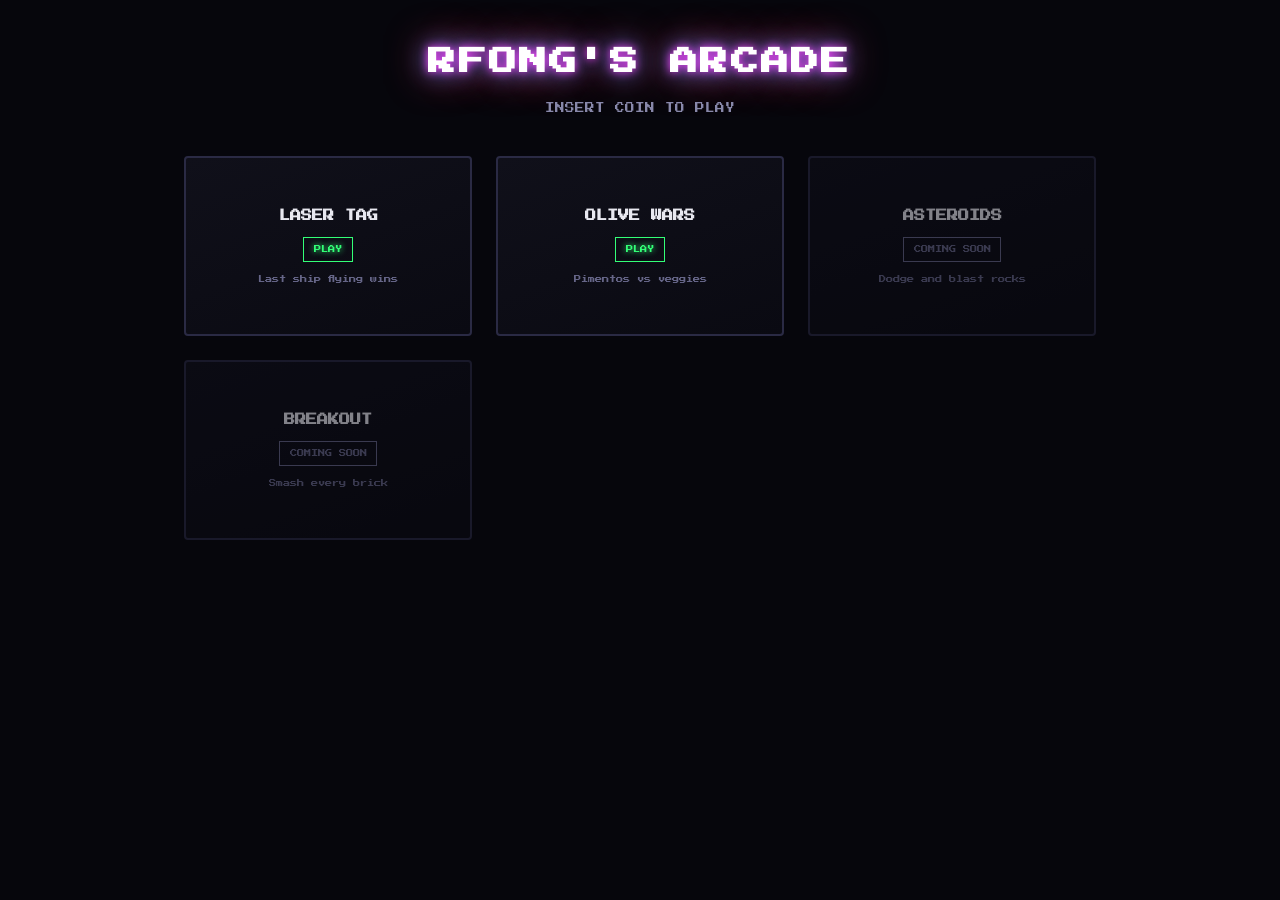
<file: index.html>
<!DOCTYPE html>
<html lang="en">
<head>
  <meta charset="UTF-8">
  <meta name="viewport" content="width=device-width, initial-scale=1.0">
  <title>RFONG'S ARCADE</title>
  <link rel="stylesheet" href="styles/arcade.css">
</head>
<body>
  <header class="arcade-header">
    <h1 class="arcade-title">RFONG'S ARCADE</h1>
    <p class="arcade-subtitle">INSERT COIN TO PLAY</p>
  </header>

  <main class="arcade-grid">
    <a class="game-card" href="games/laser-tag/index.html">
      <h2 class="game-card__title">LASER TAG</h2>
      <span class="game-card__badge">PLAY</span>
      <p class="game-card__desc">Last ship flying wins</p>
    </a>

    <a class="game-card" href="games/olive-wars/index.html">
      <h2 class="game-card__title">OLIVE WARS</h2>
      <span class="game-card__badge">PLAY</span>
      <p class="game-card__desc">Pimentos vs veggies</p>
    </a>

    <div class="game-card game-card--soon">
      <h2 class="game-card__title">ASTEROIDS</h2>
      <span class="game-card__badge game-card__badge--soon">COMING SOON</span>
      <p class="game-card__desc">Dodge and blast rocks</p>
    </div>

    <div class="game-card game-card--soon">
      <h2 class="game-card__title">BREAKOUT</h2>
      <span class="game-card__badge game-card__badge--soon">COMING SOON</span>
      <p class="game-card__desc">Smash every brick</p>
    </div>
  </main>
</body>
</html>
</file>
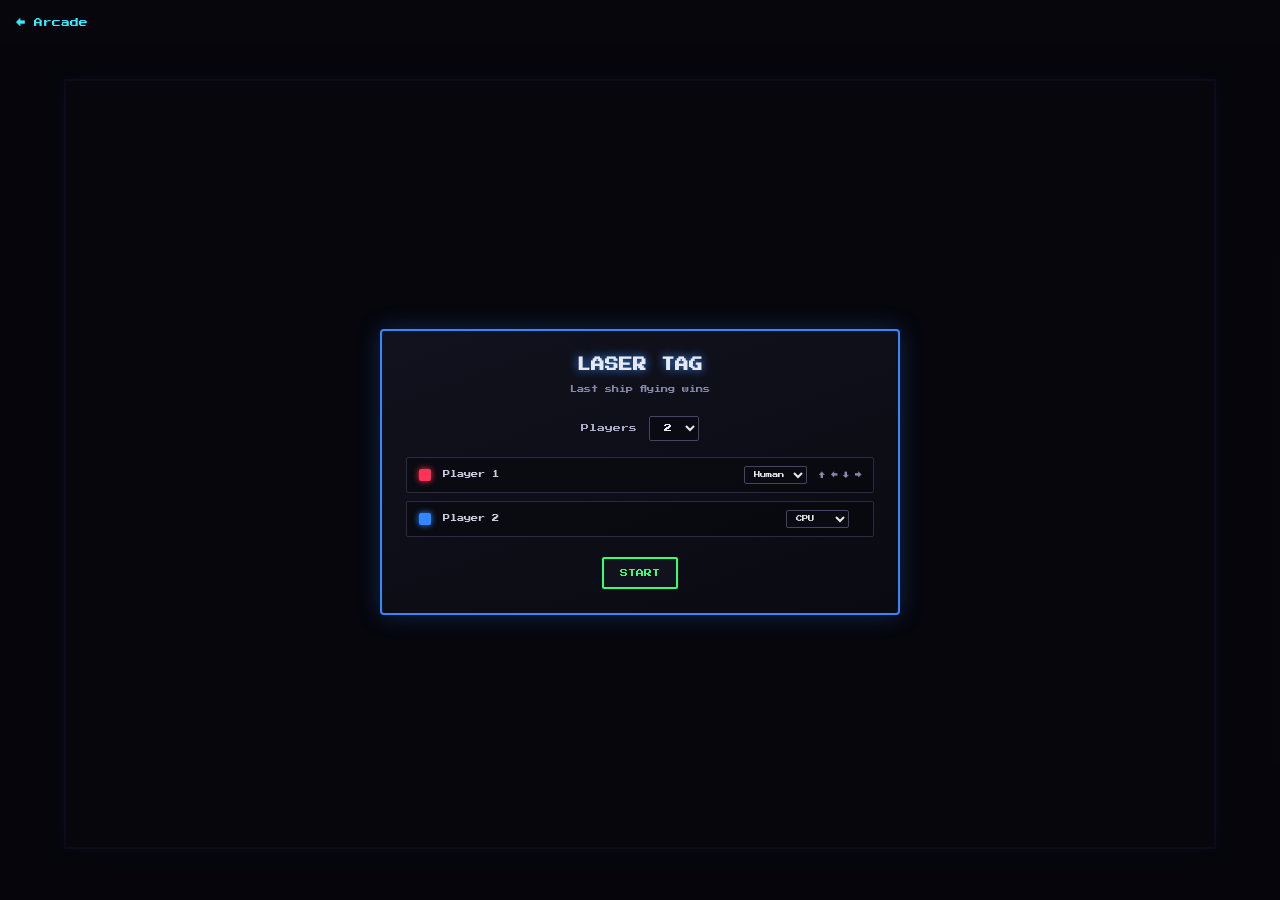
<file: games/laser-tag/index.html>
<!DOCTYPE html>
<html lang="en">
<head>
  <meta charset="UTF-8">
  <meta name="viewport" content="width=device-width, initial-scale=1.0">
  <title>Laser Tag — RFONG'S ARCADE</title>
  <link rel="stylesheet" href="../../styles/arcade.css">
  <link rel="stylesheet" href="style.css">
</head>
<body>
  <a class="back-link" href="../../index.html">← Arcade</a>

  <div id="game-root">
    <canvas id="game-canvas" width="576" height="384"></canvas>

    <div id="setup-screen" class="overlay">
      <div class="panel">
        <h1 class="panel__title">LASER TAG</h1>
        <p class="panel__subtitle">Last ship flying wins</p>

        <label class="field">
          <span class="field__label">Players</span>
          <select id="player-count">
            <option value="2" selected>2</option>
            <option value="3">3</option>
            <option value="4">4</option>
            <option value="5">5</option>
            <option value="6">6</option>
          </select>
        </label>

        <div id="player-slots" class="player-slots"></div>

        <button id="start-btn" class="btn btn--primary" type="button">START</button>
      </div>
    </div>

    <div id="countdown-overlay" class="overlay overlay--hidden">
      <div id="countdown-text" class="countdown">3</div>
    </div>

    <div id="pause-overlay" class="overlay overlay--hidden">
      <div class="countdown">PAUSED</div>
    </div>

    <div id="hud" class="hud overlay--hidden">
      <div id="hud-players" class="hud__players"></div>
    </div>

    <div id="round-over" class="overlay overlay--hidden">
      <div class="panel">
        <h2 id="round-result" class="panel__title">ROUND OVER</h2>
        <div id="scoreboard" class="scoreboard"></div>
        <div class="btn-row">
          <button id="next-round-btn" class="btn btn--primary" type="button">NEXT ROUND</button>
          <button id="change-players-btn" class="btn" type="button">CHANGE PLAYERS</button>
        </div>
      </div>
    </div>
  </div>

  <script type="module" src="main.js"></script>
</body>
</html>
</file>
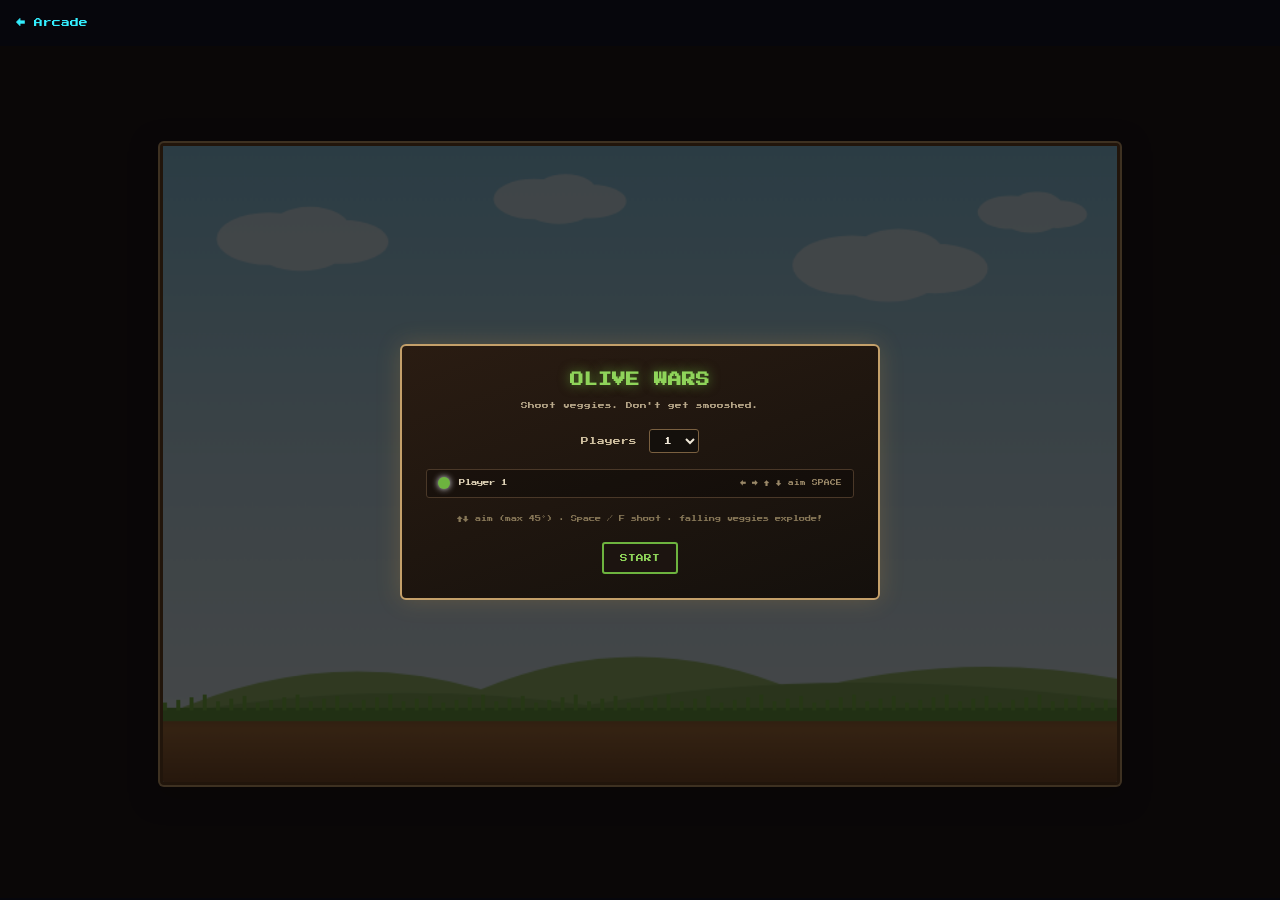
<file: games/olive-wars/index.html>
<!DOCTYPE html>
<html lang="en">
<head>
  <meta charset="UTF-8">
  <meta name="viewport" content="width=device-width, initial-scale=1.0">
  <title>Olive Wars — RFONG'S ARCADE</title>
  <link rel="stylesheet" href="../../styles/arcade.css">
  <link rel="stylesheet" href="style.css">
</head>
<body>
  <a class="back-link" href="../../index.html">← Arcade</a>

  <div id="game-root">
    <canvas id="game-canvas" width="720" height="480"></canvas>

    <div id="setup-screen" class="overlay">
      <div class="panel">
        <h1 class="panel__title panel__title--olive">OLIVE WARS</h1>
        <p class="panel__subtitle">Shoot veggies. Don't get smooshed.</p>

        <label class="field">
          <span class="field__label">Players</span>
          <select id="player-count">
            <option value="1" selected>1</option>
            <option value="2">2</option>
          </select>
        </label>

        <div id="control-hints" class="control-hints"></div>

        <p class="panel__hint">↑↓ aim (max 45°) · Space / F shoot · falling veggies explode!</p>
        <button id="start-btn" class="btn btn--primary" type="button">START</button>
      </div>
    </div>

    <div id="pause-overlay" class="overlay overlay--hidden">
      <div class="countdown">PAUSED</div>
    </div>

    <div id="game-over" class="overlay overlay--hidden">
      <div class="panel">
        <h2 class="panel__title panel__title--danger">GAME OVER</h2>
        <p id="game-over-msg" class="panel__subtitle">Splattered!</p>
        <p class="final-score-label">VEGGIES DOWNED</p>
        <p id="final-score" class="final-score">0</p>
        <div class="btn-row">
          <button id="play-again-btn" class="btn btn--primary" type="button">PLAY AGAIN</button>
          <button id="change-players-btn" class="btn" type="button">CHANGE PLAYERS</button>
        </div>
      </div>
    </div>
  </div>

  <script type="module" src="main.js?v=noguide"></script>
</body>
</html>
</file>
<file: styles/arcade.css>
@import url('https://fonts.googleapis.com/css2?family=Press+Start+2P&display=swap');

*,
*::before,
*::after {
  box-sizing: border-box;
}

html {
  height: 100%;
}

body {
  margin: 0;
  min-height: 100%;
  font-family: 'Press Start 2P', ui-monospace, monospace;
  background: #06060c;
  color: #e8e8f0;
  line-height: 1.6;
}

a {
  color: #33eeff;
  text-decoration: none;
}

a:hover {
  color: #88ffff;
  text-shadow: 0 0 8px #33eeff;
}

.arcade-header {
  text-align: center;
  padding: 2.5rem 1rem 1.5rem;
}

.arcade-title {
  margin: 0;
  font-size: clamp(1rem, 3.5vw, 1.75rem);
  letter-spacing: 0.08em;
  color: #fff;
  text-shadow:
    0 0 10px #ff44ff,
    0 0 24px #3388ff,
    0 0 40px #ff3355;
}

.arcade-subtitle {
  margin: 1rem 0 0;
  font-size: clamp(0.45rem, 1.5vw, 0.6rem);
  color: #8888aa;
}

.arcade-grid {
  display: grid;
  grid-template-columns: repeat(auto-fit, minmax(220px, 1fr));
  gap: 1.5rem;
  max-width: 960px;
  margin: 0 auto;
  padding: 1rem 1.5rem 3rem;
}

.game-card {
  position: relative;
  display: flex;
  flex-direction: column;
  align-items: center;
  justify-content: center;
  min-height: 180px;
  padding: 1.5rem 1rem;
  border: 2px solid #2a2a44;
  border-radius: 4px;
  background: linear-gradient(160deg, #10101a 0%, #0a0a12 100%);
  transition: border-color 0.2s, box-shadow 0.2s, transform 0.2s;
}

a.game-card {
  cursor: pointer;
  color: inherit;
}

a.game-card:hover {
  border-color: #33eeff;
  box-shadow:
    0 0 12px rgba(51, 238, 255, 0.35),
    inset 0 0 20px rgba(51, 238, 255, 0.05);
  transform: translateY(-3px);
}

.game-card--soon {
  opacity: 0.55;
  cursor: default;
}

.game-card__title {
  margin: 0 0 0.75rem;
  font-size: clamp(0.55rem, 2vw, 0.7rem);
  text-align: center;
}

.game-card__badge {
  font-size: 0.45rem;
  padding: 0.35rem 0.6rem;
  border: 1px solid #33ff77;
  color: #33ff77;
  text-shadow: 0 0 6px #33ff77;
}

.game-card__badge--soon {
  border-color: #666688;
  color: #666688;
  text-shadow: none;
}

.game-card__desc {
  margin: 0.75rem 0 0;
  font-size: 0.45rem;
  color: #666688;
  text-align: center;
}

.back-link {
  display: inline-block;
  margin: 1rem;
  font-size: 0.55rem;
}
</file>
<file: games/laser-tag/style.css>
#game-root {
  position: relative;
  display: flex;
  justify-content: center;
  align-items: center;
  min-height: calc(100vh - 3rem);
  padding: 0 1rem 1rem;
}

#game-canvas {
  display: block;
  /* Canvas is 576x384 native (72x48 cells × 8px); upscale nearest-neighbor to fit
     the viewport while preserving the 3:2 ratio in all directions. */
  width: min(100%, 1152px, calc((100vh - 4rem) * 1.5));
  height: auto;
  image-rendering: crisp-edges;
  image-rendering: pixelated;
  border: 2px solid #2a2a55;
  box-shadow: 0 0 20px rgba(51, 136, 255, 0.2);
  background: #0a0a12;
}

.overlay {
  position: absolute;
  inset: 0;
  display: flex;
  align-items: center;
  justify-content: center;
  background: rgba(6, 6, 12, 0.82);
  z-index: 10;
}

.overlay--hidden {
  display: none;
}

/* Round-over: see the finished trails; only the panel itself needs a light tint. */
#round-over {
  background: transparent;
}

#round-over .panel {
  background: rgba(10, 10, 18, 0.55);
  backdrop-filter: blur(2px);
  box-shadow: 0 0 24px rgba(51, 136, 255, 0.2);
}

.panel {
  width: min(520px, 92vw);
  padding: 1.5rem;
  border: 2px solid #3388ff;
  border-radius: 4px;
  background: linear-gradient(160deg, #12121e 0%, #0a0a12 100%);
  box-shadow: 0 0 24px rgba(51, 136, 255, 0.25);
  text-align: center;
}

.panel__title {
  margin: 0 0 0.5rem;
  font-size: clamp(0.65rem, 2.5vw, 0.85rem);
  text-shadow: 0 0 10px #3388ff;
}

.panel__subtitle {
  margin: 0 0 1.25rem;
  font-size: 0.45rem;
  color: #8888aa;
}

.field {
  display: flex;
  align-items: center;
  justify-content: center;
  gap: 0.75rem;
  margin-bottom: 1rem;
}

.field__label {
  font-size: 0.5rem;
  color: #aaaacc;
}

.field select {
  font-family: inherit;
  font-size: 0.5rem;
  padding: 0.4rem 0.6rem;
  background: #0a0a12;
  color: #e8e8f0;
  border: 1px solid #444466;
  border-radius: 2px;
}

.player-slots {
  display: flex;
  flex-direction: column;
  gap: 0.5rem;
  margin-bottom: 1.25rem;
  text-align: left;
}

.player-slot {
  display: grid;
  grid-template-columns: auto 1fr auto auto;
  align-items: center;
  gap: 0.5rem 0.75rem;
  padding: 0.5rem 0.75rem;
  border: 1px solid #2a2a44;
  border-radius: 2px;
  background: rgba(0, 0, 0, 0.3);
  font-size: 0.45rem;
}

.player-slot__swatch {
  width: 12px;
  height: 12px;
  border-radius: 2px;
  box-shadow: 0 0 6px currentColor;
}

.player-slot__name {
  color: #cccce0;
}

.player-slot__keys {
  color: #8888aa;
  font-size: 0.4rem;
}

.player-slot select {
  font-family: inherit;
  font-size: 0.4rem;
  padding: 0.25rem 0.35rem;
  background: #0a0a12;
  color: #e8e8f0;
  border: 1px solid #444466;
  border-radius: 2px;
}

.btn {
  font-family: inherit;
  font-size: 0.5rem;
  padding: 0.65rem 1rem;
  border: 2px solid #666688;
  border-radius: 2px;
  background: #12121e;
  color: #e8e8f0;
  cursor: pointer;
  transition: border-color 0.15s, box-shadow 0.15s;
}

.btn:hover {
  border-color: #33eeff;
  box-shadow: 0 0 10px rgba(51, 238, 255, 0.3);
}

.btn--primary {
  border-color: #33ff77;
  color: #33ff77;
}

.btn--primary:hover {
  border-color: #88ffaa;
  box-shadow: 0 0 12px rgba(51, 255, 119, 0.35);
}

.btn-row {
  display: flex;
  flex-wrap: wrap;
  gap: 0.75rem;
  justify-content: center;
  margin-top: 1rem;
}

/* Countdown floats over the arena without dimming it so spawn positions stay visible */
#countdown-overlay {
  background: transparent;
  pointer-events: none;
}

#pause-overlay {
  background: rgba(6, 6, 12, 0.65);
  pointer-events: none;
}

.countdown {
  font-size: clamp(2rem, 12vw, 4rem);
  color: #fff;
  text-shadow:
    0 0 16px #ff44ff,
    0 0 32px #3388ff;
  animation: pulse 0.8s ease-in-out infinite;
}

@keyframes pulse {
  0%, 100% { transform: scale(1); opacity: 1; }
  50% { transform: scale(1.08); opacity: 0.85; }
}

.hud {
  position: absolute;
  top: 0.5rem;
  left: 50%;
  transform: translateX(-50%);
  z-index: 5;
  pointer-events: none;
}

.hud__players {
  display: flex;
  flex-wrap: wrap;
  gap: 0.5rem 0.75rem;
  justify-content: center;
  padding: 0.4rem 0.75rem;
  background: rgba(6, 6, 12, 0.7);
  border: 1px solid #2a2a44;
  border-radius: 2px;
}

.hud__player {
  display: flex;
  align-items: center;
  gap: 0.35rem;
  font-size: 0.4rem;
}

.hud__dot {
  width: 8px;
  height: 8px;
  border-radius: 50%;
  box-shadow: 0 0 6px currentColor;
}

.scoreboard {
  margin: 1rem 0 0;
  text-align: left;
}

.scoreboard__row {
  display: flex;
  align-items: center;
  gap: 0.5rem;
  padding: 0.35rem 0;
  font-size: 0.45rem;
  border-bottom: 1px solid #1a1a2a;
}

.scoreboard__row:last-child {
  border-bottom: none;
}

.scoreboard__wins {
  margin-left: auto;
  color: #ffcc33;
}
</file>
<file: games/olive-wars/style.css>
#game-root {
  position: relative;
  display: flex;
  justify-content: center;
  align-items: center;
  min-height: calc(100vh - 3rem);
  padding: 0 1rem 1rem;
}

#game-canvas {
  display: block;
  width: min(100%, 960px, calc((100vh - 4rem) * 1.5));
  height: auto;
  /* Soft late-90s prerender look — NOT hard pixel scaling */
  image-rendering: auto;
  border: 3px solid #5a3a1a;
  border-radius: 4px;
  box-shadow:
    0 0 0 2px #c4a06a,
    0 8px 28px rgba(0, 0, 0, 0.55);
  background: #7ec8e8;
}

.overlay {
  position: absolute;
  inset: 0;
  display: flex;
  align-items: center;
  justify-content: center;
  background: rgba(12, 8, 6, 0.72);
  z-index: 10;
}

.overlay--hidden {
  display: none;
}

#game-over {
  background: rgba(20, 8, 4, 0.55);
}

#game-over .panel {
  background: rgba(28, 16, 10, 0.78);
  backdrop-filter: blur(2px);
}

.panel {
  width: min(480px, 92vw);
  padding: 1.5rem;
  border: 2px solid #c4a06a;
  border-radius: 6px;
  background: linear-gradient(160deg, #2a1c12 0%, #14100c 100%);
  box-shadow: 0 0 24px rgba(255, 180, 60, 0.18);
  text-align: center;
}

.panel__title {
  margin: 0 0 0.5rem;
  font-size: clamp(0.65rem, 2.5vw, 0.85rem);
}

.panel__title--olive {
  color: #8fd45a;
  text-shadow: 0 0 12px rgba(109, 179, 63, 0.7);
}

.panel__title--danger {
  color: #ff6644;
  text-shadow: 0 0 12px rgba(255, 80, 40, 0.6);
}

.panel__subtitle {
  margin: 0 0 1.1rem;
  font-size: 0.42rem;
  color: #b8a88a;
  line-height: 1.7;
}

.panel__hint {
  margin: 0 0 1.1rem;
  font-size: 0.38rem;
  color: #887858;
  line-height: 1.7;
}

.field {
  display: flex;
  align-items: center;
  justify-content: center;
  gap: 0.75rem;
  margin-bottom: 1rem;
}

.field__label {
  font-size: 0.48rem;
  color: #d0c0a0;
}

.field select {
  font-family: inherit;
  font-size: 0.48rem;
  padding: 0.4rem 0.6rem;
  background: #14100c;
  color: #f0e8d8;
  border: 1px solid #7a6040;
  border-radius: 3px;
}

.control-hints {
  display: flex;
  flex-direction: column;
  gap: 0.45rem;
  margin-bottom: 1rem;
  text-align: left;
}

.control-hint {
  display: grid;
  grid-template-columns: auto 1fr auto;
  align-items: center;
  gap: 0.55rem;
  padding: 0.45rem 0.7rem;
  border: 1px solid #4a3828;
  border-radius: 3px;
  background: rgba(0, 0, 0, 0.28);
  font-size: 0.4rem;
}

.control-hint__swatch {
  width: 12px;
  height: 12px;
  border-radius: 50%;
  box-shadow: 0 0 6px currentColor;
}

.control-hint__name {
  color: #e0d4b8;
}

.control-hint__keys {
  color: #9a8868;
  font-size: 0.36rem;
}

.btn {
  font-family: inherit;
  font-size: 0.48rem;
  padding: 0.65rem 1rem;
  border: 2px solid #7a6040;
  border-radius: 3px;
  background: #1c1410;
  color: #f0e8d8;
  cursor: pointer;
  transition: border-color 0.15s, box-shadow 0.15s;
}

.btn:hover {
  border-color: #ffe08a;
  box-shadow: 0 0 10px rgba(255, 200, 80, 0.3);
}

.btn--primary {
  border-color: #6db33f;
  color: #8fd45a;
}

.btn--primary:hover {
  border-color: #a8ef70;
  box-shadow: 0 0 12px rgba(109, 179, 63, 0.4);
}

.btn-row {
  display: flex;
  flex-wrap: wrap;
  gap: 0.75rem;
  justify-content: center;
  margin-top: 0.75rem;
}

#pause-overlay {
  background: rgba(12, 8, 6, 0.55);
  pointer-events: none;
}

.countdown {
  font-size: clamp(1.5rem, 10vw, 3rem);
  color: #fff;
  text-shadow:
    0 0 14px #ff8844,
    0 0 28px #6db33f;
}

.final-score-label {
  margin: 0.5rem 0 0;
  font-size: 0.4rem;
  color: #9a8868;
}

.final-score {
  margin: 0.35rem 0 0.5rem;
  font-size: clamp(1.2rem, 6vw, 2rem);
  color: #ffe28a;
  text-shadow: 0 0 14px rgba(255, 200, 80, 0.5);
}
</file>
